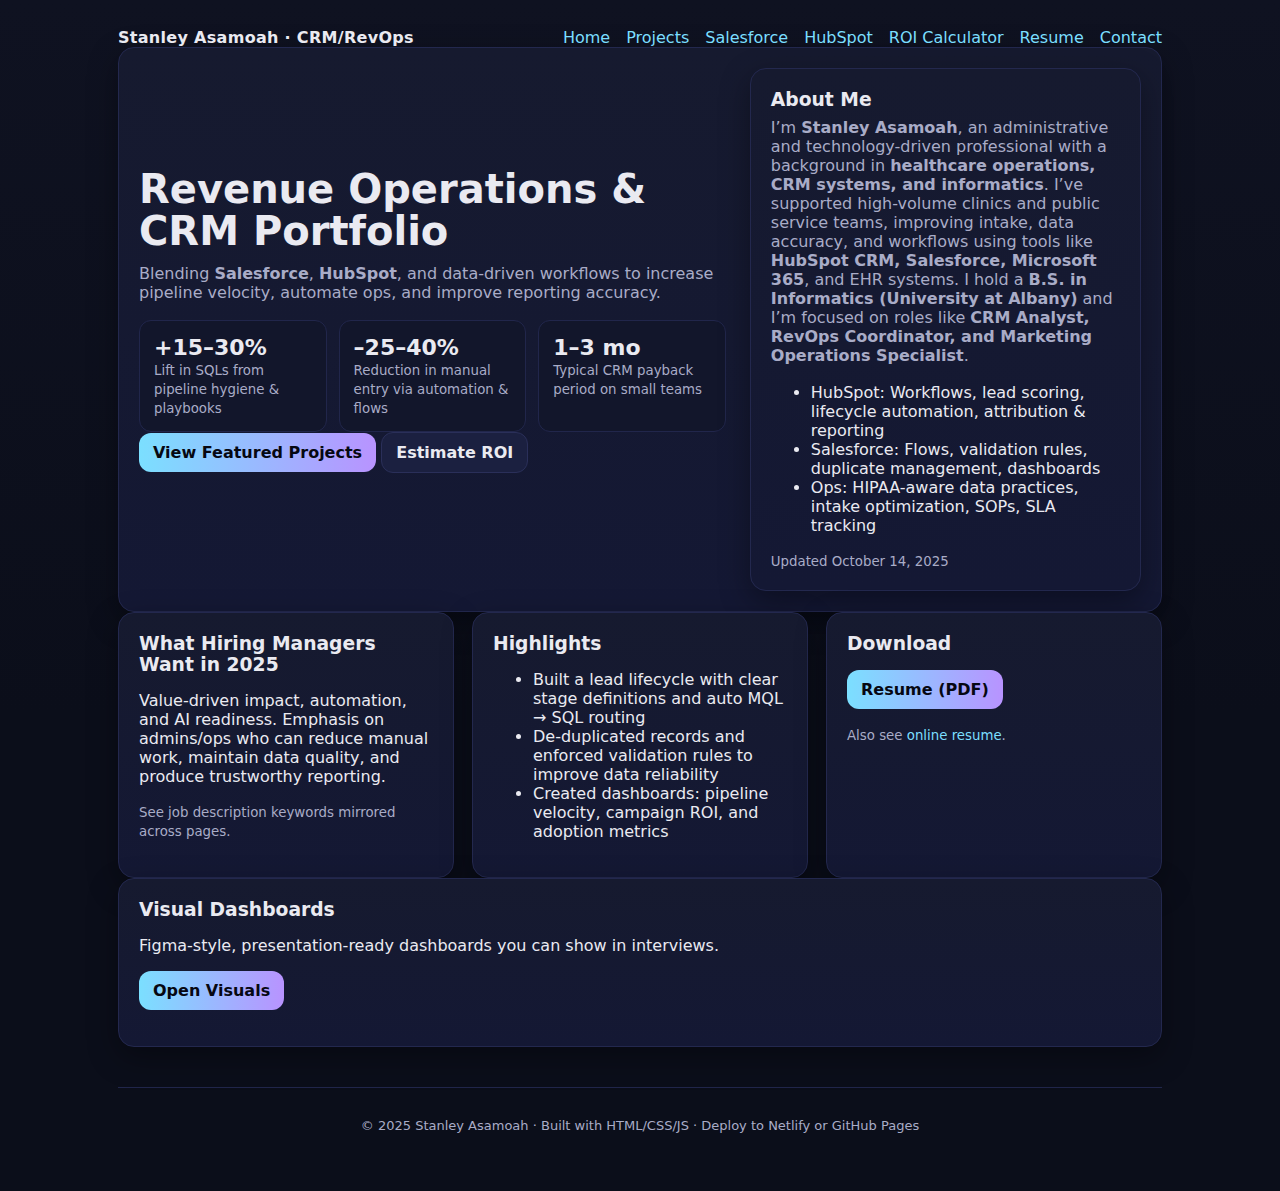
<file: index.html>
<!doctype html><html lang="en"><head>
<meta charset="utf-8"><meta name="viewport" content="width=device-width, initial-scale=1">
<title>CRM Portfolio — Salesforce · HubSpot · ROI</title>
<link rel="stylesheet" href="style.css">
<meta name="description" content="Portfolio showcasing Salesforce & HubSpot CRM projects, automation, and ROI impact.">
</head><body>
<div class="container">
  <div class="nav">
    <div class="brand">Stanley Asamoah · CRM/RevOps</div>
    <div class="links">
      <a href="index.html">Home</a>
      <a href="projects.html">Projects</a>
      <a href="salesforce.html">Salesforce</a>
      <a href="hubspot.html">HubSpot</a>
      <a href="roi-calculator.html">ROI Calculator</a>
      <a href="resume.html">Resume</a>
      <a href="contact.html">Contact</a>
    </div>
  </div>

  <section class="hero card">
    <div>
      <h1>Revenue Operations & CRM Portfolio</h1>
      <p>Blending <b>Salesforce</b>, <b>HubSpot</b>, and data-driven workflows to increase pipeline velocity, automate ops, and improve reporting accuracy.</p>
      <div class="kpis">
        <div class="kpi">
          <div class="val">+15–30%</div>
          <small>Lift in SQLs from pipeline hygiene & playbooks</small>
        </div>
        <div class="kpi">
          <div class="val">–25–40%</div>
          <small>Reduction in manual entry via automation & flows</small>
        </div>
        <div class="kpi">
          <div class="val">1–3 mo</div>
          <small>Typical CRM payback period on small teams</small>
        </div>
      </div>
      <p><a class="btn" href="projects.html">View Featured Projects</a> <a class="btn btn-secondary" href="roi-calculator.html">Estimate ROI</a></p>
    </div>
    <div>
      <div class="card">
        <h3>About Me</h3>
        <p>I’m <b>Stanley Asamoah</b>, an administrative and technology-driven professional with a background in <b>healthcare operations, CRM systems, and informatics</b>. I’ve supported high-volume clinics and public service teams, improving intake, data accuracy, and workflows using tools like <b>HubSpot CRM, Salesforce, Microsoft 365</b>, and EHR systems. I hold a <b>B.S. in Informatics (University at Albany)</b> and I’m focused on roles like <b>CRM Analyst, RevOps Coordinator, and Marketing Operations Specialist</b>.</p>
        <ul>
          <li>HubSpot: Workflows, lead scoring, lifecycle automation, attribution & reporting</li>
          <li>Salesforce: Flows, validation rules, duplicate management, dashboards</li>
          <li>Ops: HIPAA-aware data practices, intake optimization, SOPs, SLA tracking</li>
        </ul>
        <small>Updated October 14, 2025</small>
      </div>
    </div>
  </section>

  <div class="grid">
    <div class="card">
      <h3>What Hiring Managers Want in 2025</h3>
      <p>Value-driven impact, automation, and AI readiness. Emphasis on admins/ops who can reduce manual work, maintain data quality, and produce trustworthy reporting.</p>
      <small>See job description keywords mirrored across pages.</small>
    </div>
    <div class="card">
      <h3>Highlights</h3>
      <ul>
        <li>Built a lead lifecycle with clear stage definitions and auto MQL → SQL routing</li>
        <li>De-duplicated records and enforced validation rules to improve data reliability</li>
        <li>Created dashboards: pipeline velocity, campaign ROI, and adoption metrics</li>
      </ul>
    </div>
    <div class="card">
      <h3>Download</h3>
      <p><a class="btn" href="assets/Stanley_Asamoah_Resume.pdf" download>Resume (PDF)</a></p>
      <small>Also see <a href="resume.html">online resume</a>.</small>
    </div>
  </div>

  <div class="grid">
    <div class="card">
      <h3>Visual Dashboards</h3>
      <p>Figma-style, presentation-ready dashboards you can show in interviews.</p>
      <p><a class="btn" href="visual-dashboards.html">Open Visuals</a></p>
    </div>
  </div>

  <div class="footer">
    © 2025 Stanley Asamoah · Built with HTML/CSS/JS · Deploy to Netlify or GitHub Pages
  </div>
</div>
<script src="script.js"></script>
</body></html>
</file>
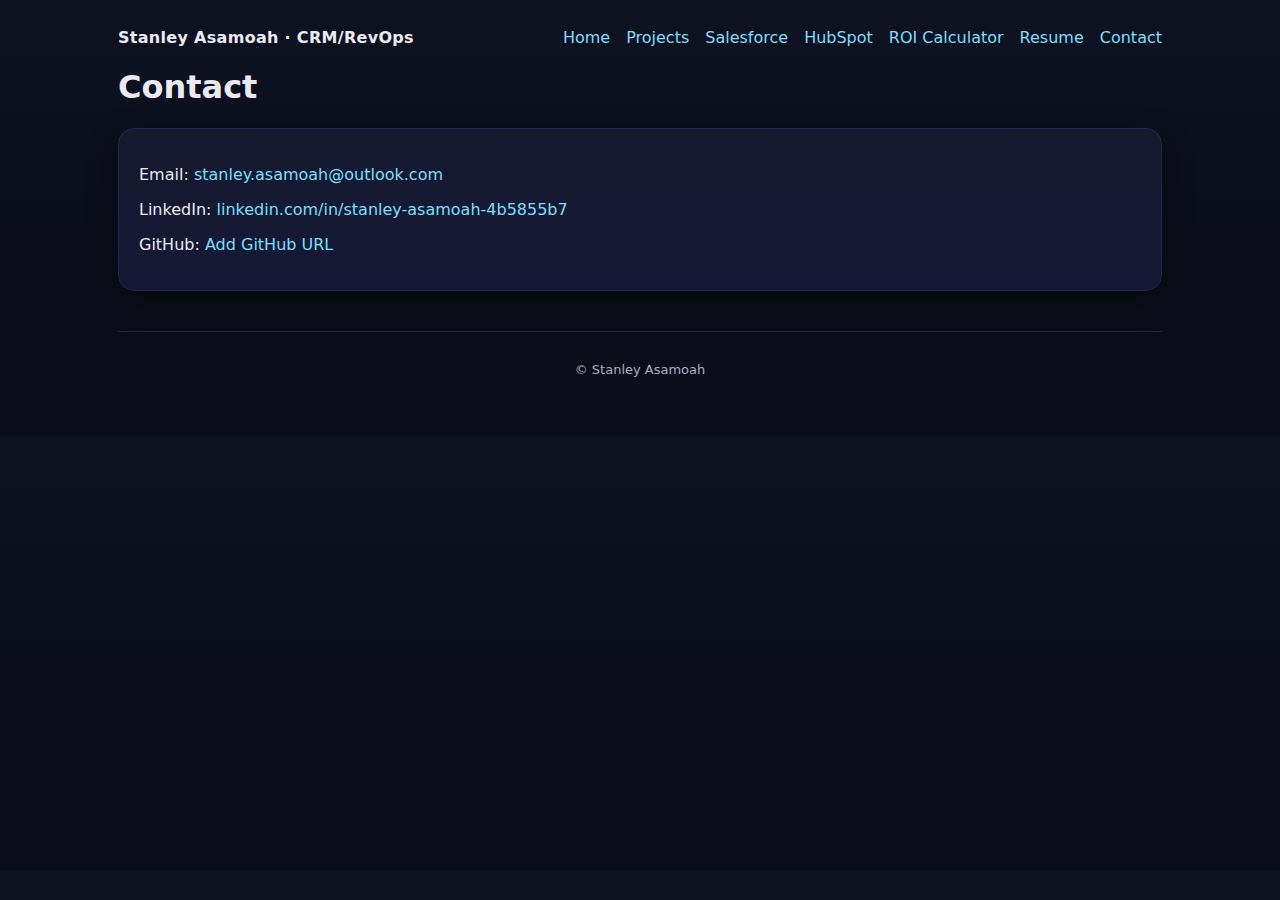
<file: contact.html>
<!doctype html><html lang="en"><head>
<meta charset="utf-8"><meta name="viewport" content="width=device-width, initial-scale=1">
<title>Contact — CRM Portfolio</title>
<link rel="stylesheet" href="style.css"></head><body>
<div class="container">
  <div class="nav">
    <div class="brand">Stanley Asamoah · CRM/RevOps</div>
    <div class="links">
      <a href="index.html">Home</a><a href="projects.html">Projects</a><a href="salesforce.html">Salesforce</a><a href="hubspot.html">HubSpot</a><a href="roi-calculator.html">ROI Calculator</a><a href="resume.html">Resume</a><a href="contact.html">Contact</a>
    </div>
  </div>
  <h1>Contact</h1>
  <div class="card">
    <p>Email: <a href="mailto:stanley.asamoah@outlook.com">stanley.asamoah@outlook.com</a></p>
    <p>LinkedIn: <a href="https://www.linkedin.com/in/stanley-asamoah-4b5855b7" target="_blank" rel="noopener">linkedin.com/in/stanley-asamoah-4b5855b7</a></p>
    <p>GitHub: <a href="#" target="_blank" rel="noopener">Add GitHub URL</a></p>
  </div>
  <div class="footer">© Stanley Asamoah</div>
</div>
</body></html>
</file>
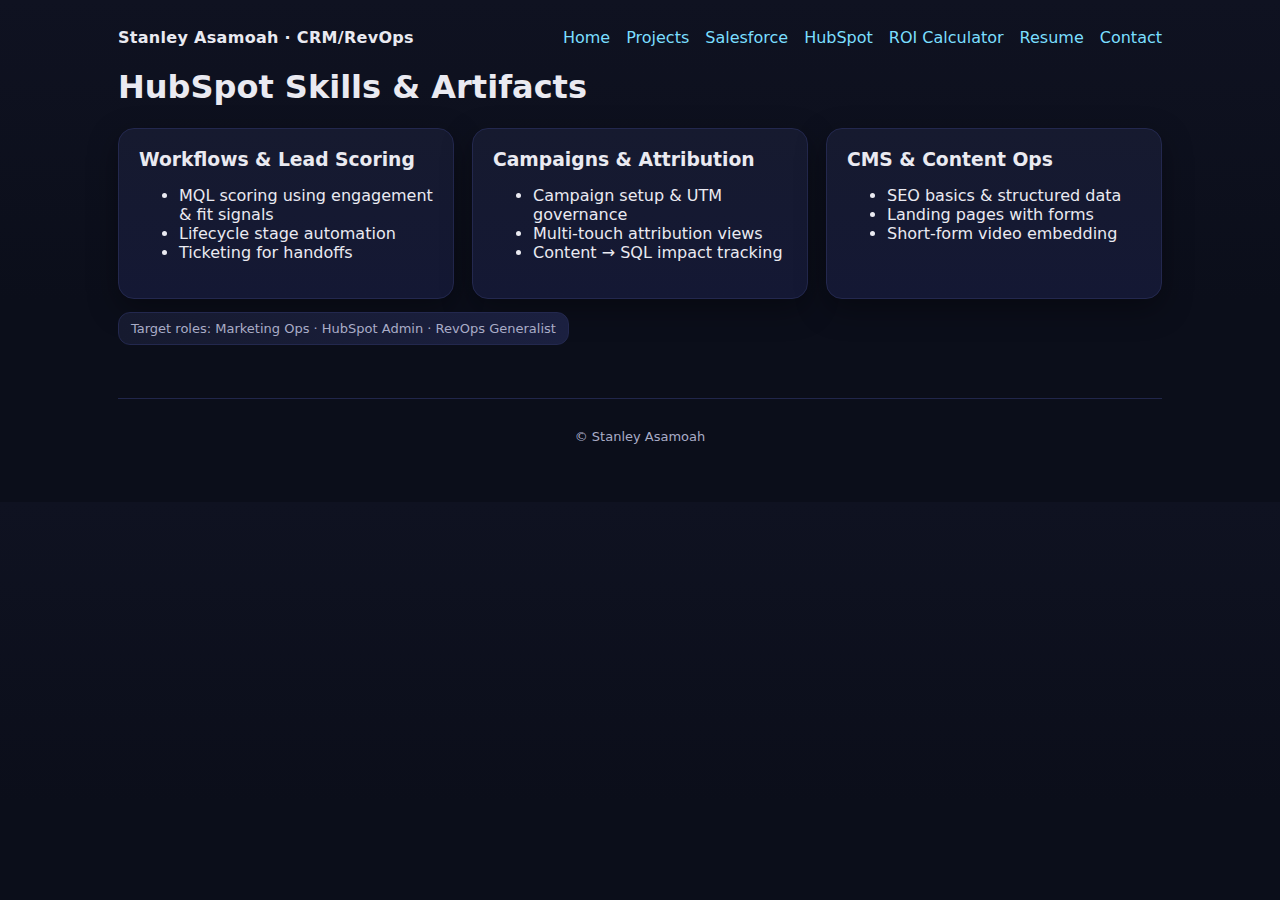
<file: hubspot.html>
<!doctype html><html lang="en"><head>
<meta charset="utf-8"><meta name="viewport" content="width=device-width, initial-scale=1">
<title>HubSpot — CRM Portfolio</title>
<link rel="stylesheet" href="style.css"></head><body>
<div class="container">
  <div class="nav">
    <div class="brand">Stanley Asamoah · CRM/RevOps</div>
    <div class="links">
      <a href="index.html">Home</a><a href="projects.html">Projects</a><a href="salesforce.html">Salesforce</a><a href="hubspot.html">HubSpot</a><a href="roi-calculator.html">ROI Calculator</a><a href="resume.html">Resume</a><a href="contact.html">Contact</a>
    </div>
  </div>
  <h1>HubSpot Skills & Artifacts</h1>
  <div class="grid">
    <div class="card">
      <h3>Workflows & Lead Scoring</h3>
      <ul><li>MQL scoring using engagement & fit signals</li><li>Lifecycle stage automation</li><li>Ticketing for handoffs</li></ul>
    </div>
    <div class="card">
      <h3>Campaigns & Attribution</h3>
      <ul><li>Campaign setup & UTM governance</li><li>Multi-touch attribution views</li><li>Content → SQL impact tracking</li></ul>
    </div>
    <div class="card">
      <h3>CMS & Content Ops</h3>
      <ul><li>SEO basics & structured data</li><li>Landing pages with forms</li><li>Short-form video embedding</li></ul>
    </div>
  </div>
  <p class="badge">Target roles: Marketing Ops · HubSpot Admin · RevOps Generalist</p>
  <div class="footer">© Stanley Asamoah</div>
</div>
</body></html>
</file>
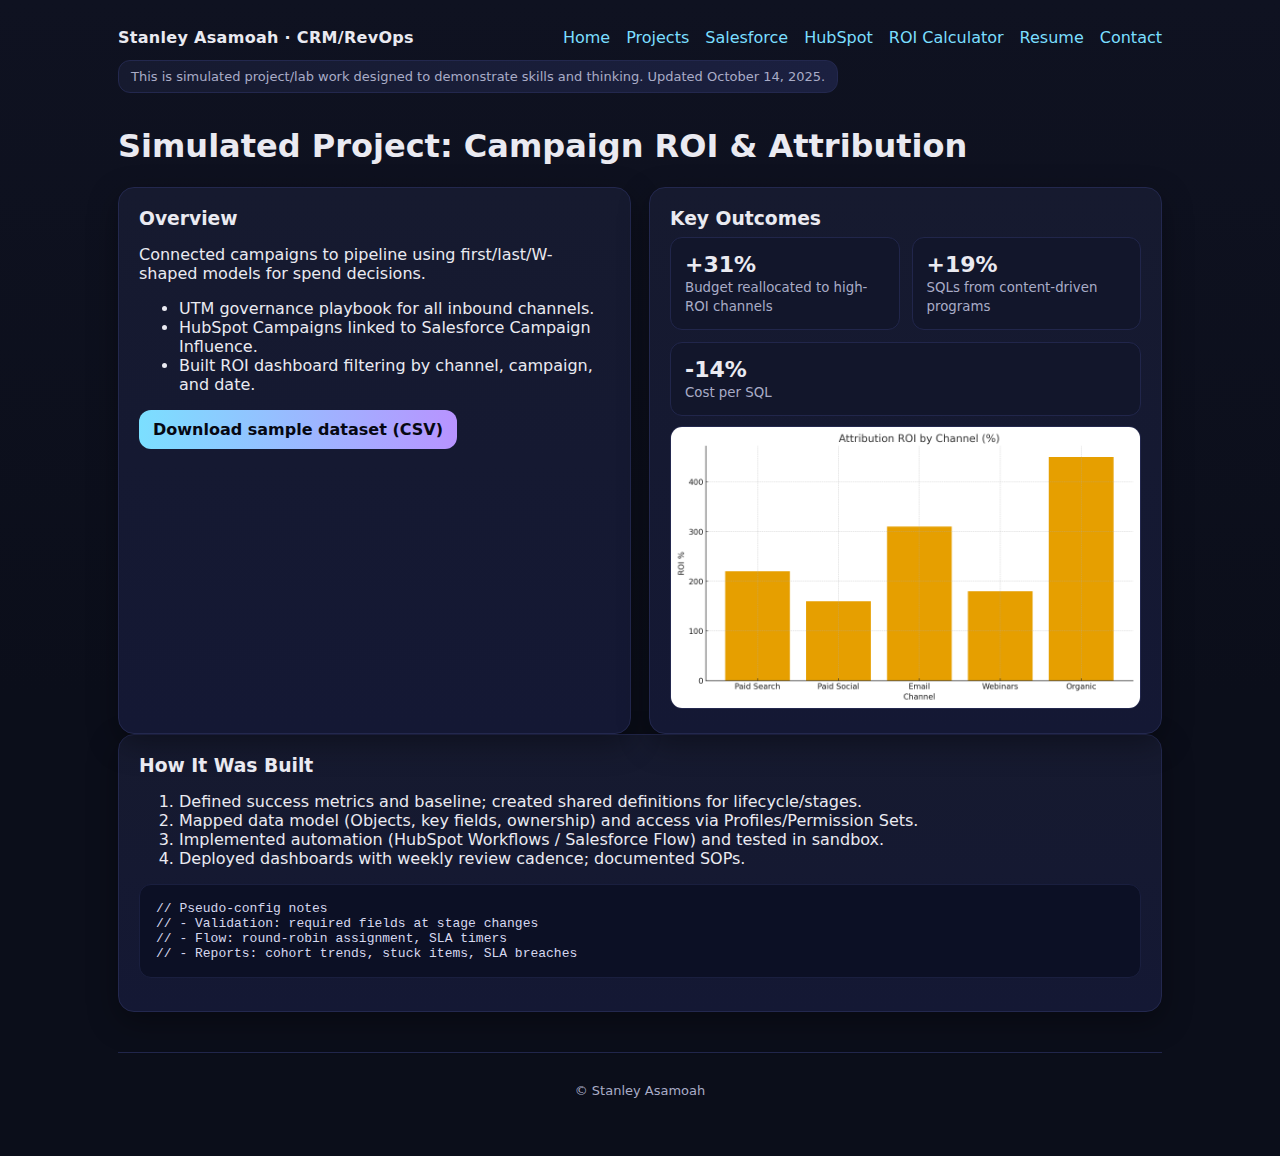
<file: project-campaign-roi.html>
<!doctype html><html lang="en"><head>
<meta charset="utf-8"><meta name="viewport" content="width=device-width, initial-scale=1">
<title>Simulated Project: Campaign ROI & Attribution</title>
<link rel="stylesheet" href="../style.css"></head><body>
<div class="container">
  <div class="nav">
    <div class="brand">Stanley Asamoah · CRM/RevOps</div>
    <div class="links">
      <a href="../index.html">Home</a><a href="../projects.html">Projects</a><a href="../salesforce.html">Salesforce</a><a href="../hubspot.html">HubSpot</a><a href="../roi-calculator.html">ROI Calculator</a><a href="../resume.html">Resume</a><a href="../contact.html">Contact</a>
    </div>
  </div>
  <p class="badge">This is simulated project/lab work designed to demonstrate skills and thinking. Updated October 14, 2025.</p>
  <h1>Simulated Project: Campaign ROI & Attribution</h1>
  <div class="grid">
    <div class="card">
      <h3>Overview</h3>
      <p>Connected campaigns to pipeline using first/last/W-shaped models for spend decisions.</p>
      <ul>
        <li>UTM governance playbook for all inbound channels.</li>
        <li>HubSpot Campaigns linked to Salesforce Campaign Influence.</li>
        <li>Built ROI dashboard filtering by channel, campaign, and date.</li>
      </ul>
      <p><a class="btn" href="../assets/campaign_roi.csv" download>Download sample dataset (CSV)</a></p>
    </div>
    <div class="card">
      <h3>Key Outcomes</h3>
      <div class="kpis">
        <div class="kpi"><div class="val">+31%</div><small>Budget reallocated to high-ROI channels</small></div>
        <div class="kpi"><div class="val">+19%</div><small>SQLs from content-driven programs</small></div>
        <div class="kpi"><div class="val">-14%</div><small>Cost per SQL</small></div>
      </div>
      <img src="../assets/campaign_roi.png" alt="Dashboard" style="width:100%;border-radius:12px;margin-top:10px;border:1px solid #23284e">
    </div>
  </div>
  <div class="card">
    <h3>How It Was Built</h3>
    <ol>
      <li>Defined success metrics and baseline; created shared definitions for lifecycle/stages.</li>
      <li>Mapped data model (Objects, key fields, ownership) and access via Profiles/Permission Sets.</li>
      <li>Implemented automation (HubSpot Workflows / Salesforce Flow) and tested in sandbox.</li>
      <li>Deployed dashboards with weekly review cadence; documented SOPs.</li>
    </ol>
    <pre>// Pseudo-config notes
// - Validation: required fields at stage changes
// - Flow: round-robin assignment, SLA timers
// - Reports: cohort trends, stuck items, SLA breaches</pre>
  </div>
  <div class="footer">© Stanley Asamoah</div>
</div>
</body></html>
</file>
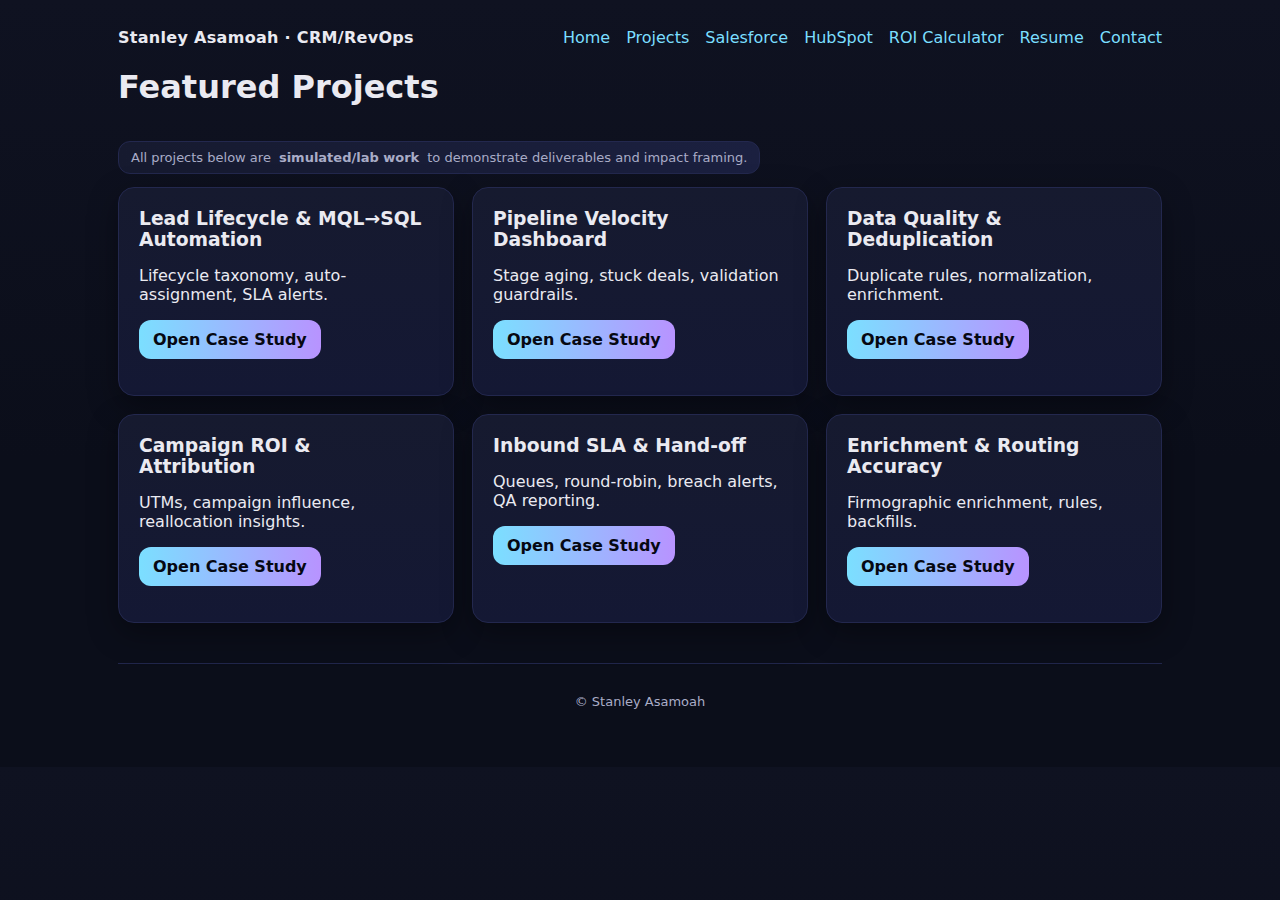
<file: projects.html>
<!doctype html><html lang="en"><head>
<meta charset="utf-8"><meta name="viewport" content="width=device-width, initial-scale=1">
<title>Projects — CRM Portfolio</title>
<link rel="stylesheet" href="style.css"></head><body>
<div class="container">
  <div class="nav">
    <div class="brand">Stanley Asamoah · CRM/RevOps</div>
    <div class="links">
      <a href="index.html">Home</a><a href="projects.html">Projects</a><a href="salesforce.html">Salesforce</a><a href="hubspot.html">HubSpot</a><a href="roi-calculator.html">ROI Calculator</a><a href="resume.html">Resume</a><a href="contact.html">Contact</a>
    </div>
  </div>
  <h1>Featured Projects</h1>
  <p class="badge">All projects below are <b>simulated/lab work</b> to demonstrate deliverables and impact framing.</p>
  <div class="grid">
    <div class="card"><h3>Lead Lifecycle & MQL→SQL Automation</h3>
      <p>Lifecycle taxonomy, auto-assignment, SLA alerts.</p>
      <p><a class="btn" href="projects/project-lifecycle-automation.html">Open Case Study</a></p></div>
    <div class="card"><h3>Pipeline Velocity Dashboard</h3>
      <p>Stage aging, stuck deals, validation guardrails.</p>
      <p><a class="btn" href="projects/project-pipeline-velocity.html">Open Case Study</a></p></div>
    <div class="card"><h3>Data Quality & Deduplication</h3>
      <p>Duplicate rules, normalization, enrichment.</p>
      <p><a class="btn" href="projects/project-dedupe.html">Open Case Study</a></p></div>
    <div class="card"><h3>Campaign ROI & Attribution</h3>
      <p>UTMs, campaign influence, reallocation insights.</p>
      <p><a class="btn" href="projects/project-campaign-roi.html">Open Case Study</a></p></div>
    <div class="card"><h3>Inbound SLA & Hand-off</h3>
      <p>Queues, round-robin, breach alerts, QA reporting.</p>
      <p><a class="btn" href="projects/project-service-sla.html">Open Case Study</a></p></div>
    <div class="card"><h3>Enrichment & Routing Accuracy</h3>
      <p>Firmographic enrichment, rules, backfills.</p>
      <p><a class="btn" href="projects/project-enrichment-routing.html">Open Case Study</a></p></div>
  </div>
  <div class="footer">© Stanley Asamoah</div>
</div>
</body></html>
</file>
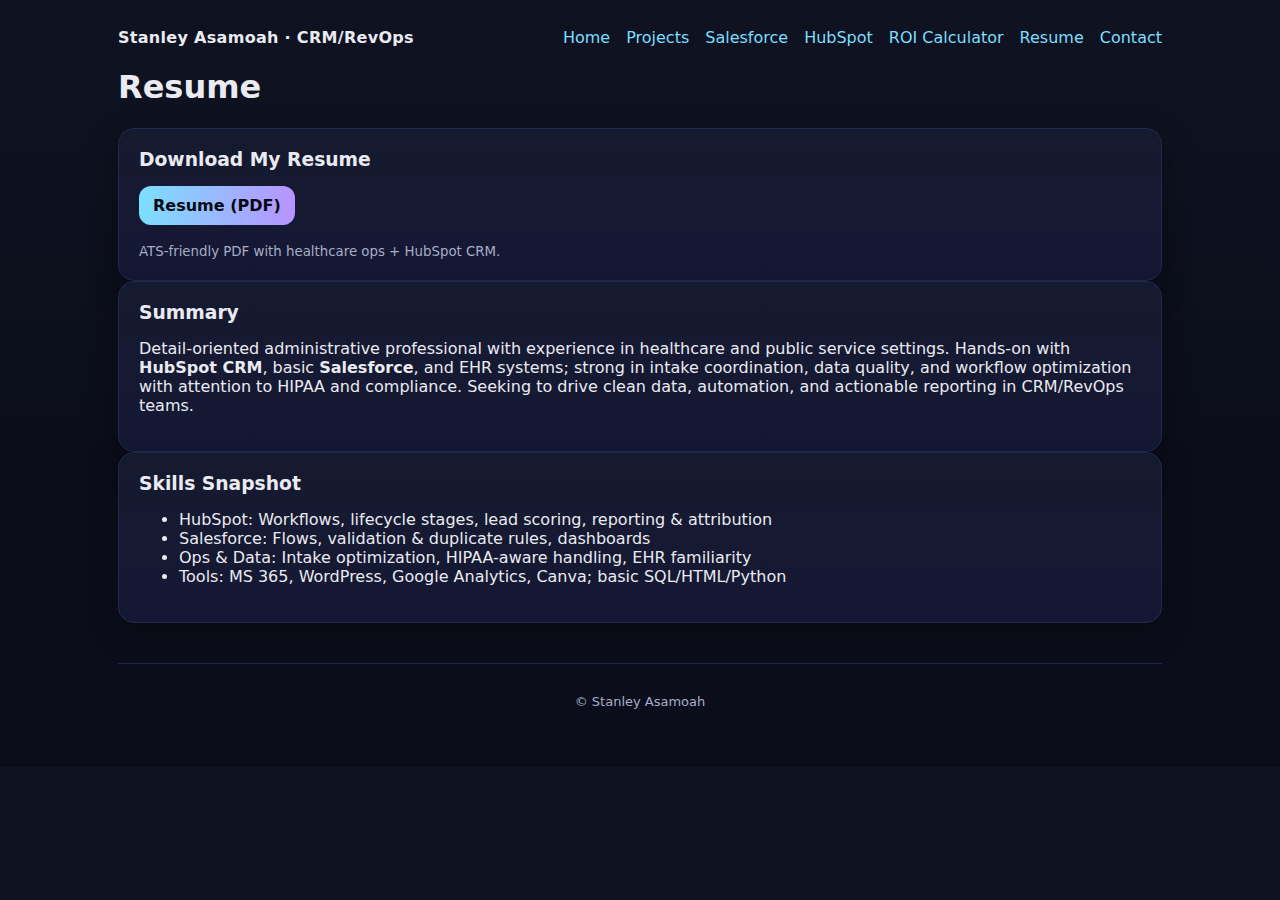
<file: resume.html>
<!doctype html><html lang="en"><head>
<meta charset="utf-8"><meta name="viewport" content="width=device-width, initial-scale=1">
<title>Resume — CRM Portfolio</title>
<link rel="stylesheet" href="style.css"></head><body>
<div class="container">
  <div class="nav">
    <div class="brand">Stanley Asamoah · CRM/RevOps</div>
    <div class="links">
      <a href="index.html">Home</a><a href="projects.html">Projects</a><a href="salesforce.html">Salesforce</a><a href="hubspot.html">HubSpot</a><a href="roi-calculator.html">ROI Calculator</a><a href="resume.html">Resume</a><a href="contact.html">Contact</a>
    </div>
  </div>
  <h1>Resume</h1>
  <div class="card"><h3>Download My Resume</h3><p><a class="btn" href="assets/Stanley_Asamoah_Resume.pdf" download>Resume (PDF)</a></p><small>ATS-friendly PDF with healthcare ops + HubSpot CRM.</small></div>
  <div class="card">
    <h3>Summary</h3>
    <p>Detail-oriented administrative professional with experience in healthcare and public service settings. Hands-on with <b>HubSpot CRM</b>, basic <b>Salesforce</b>, and EHR systems; strong in intake coordination, data quality, and workflow optimization with attention to HIPAA and compliance. Seeking to drive clean data, automation, and actionable reporting in CRM/RevOps teams.</p>
  </div>
  <div class="card">
    <h3>Skills Snapshot</h3>
    <ul>
      <li>HubSpot: Workflows, lifecycle stages, lead scoring, reporting & attribution</li>
      <li>Salesforce: Flows, validation & duplicate rules, dashboards</li>
      <li>Ops & Data: Intake optimization, HIPAA-aware handling, EHR familiarity</li>
      <li>Tools: MS 365, WordPress, Google Analytics, Canva; basic SQL/HTML/Python</li>
    </ul>
  </div>
  <div class="footer">© Stanley Asamoah</div>
</div>
</body></html>
</file>
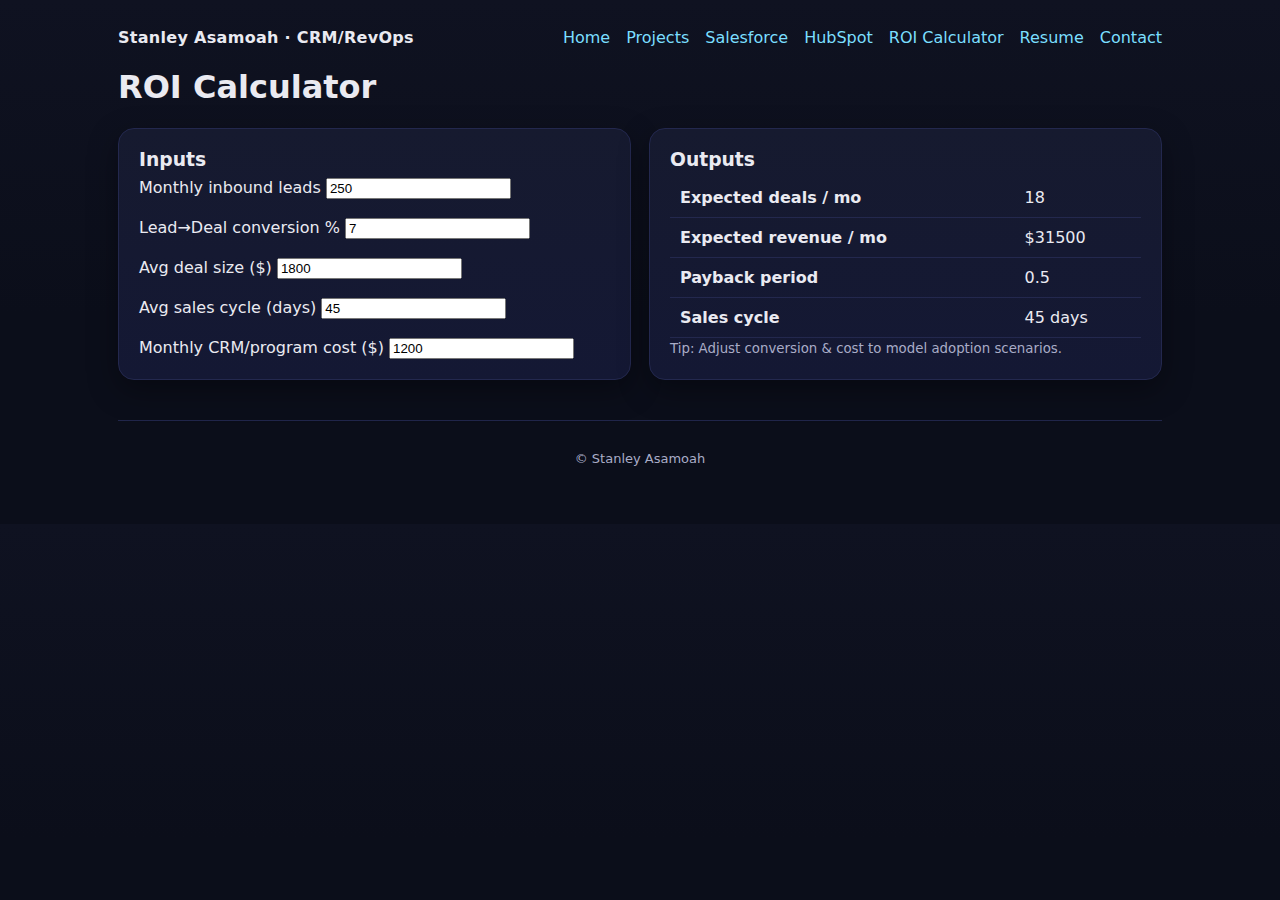
<file: roi-calculator.html>
<!doctype html><html lang="en"><head>
<meta charset="utf-8"><meta name="viewport" content="width=device-width, initial-scale=1">
<title>CRM ROI Calculator</title>
<link rel="stylesheet" href="style.css"></head><body>
<div class="container">
  <div class="nav">
    <div class="brand">Stanley Asamoah · CRM/RevOps</div>
    <div class="links">
      <a href="index.html">Home</a><a href="projects.html">Projects</a><a href="salesforce.html">Salesforce</a><a href="hubspot.html">HubSpot</a><a href="roi-calculator.html">ROI Calculator</a><a href="resume.html">Resume</a><a href="contact.html">Contact</a>
    </div>
  </div>
  <h1>ROI Calculator</h1>
  <div class="grid">
    <div class="card">
      <h3>Inputs</h3>
      <label>Monthly inbound leads <input id="leads" type="number" value="250"></label><br><br>
      <label>Lead→Deal conversion % <input id="conv" type="number" value="7"></label><br><br>
      <label>Avg deal size ($) <input id="deal" type="number" value="1800"></label><br><br>
      <label>Avg sales cycle (days) <input id="cycle" type="number" value="45"></label><br><br>
      <label>Monthly CRM/program cost ($) <input id="cost" type="number" value="1200"></label>
    </div>
    <div class="card">
      <h3>Outputs</h3>
      <table>
        <tr><th>Expected deals / mo</th><td id="outDeals">—</td></tr>
        <tr><th>Expected revenue / mo</th><td id="outRevenue">—</td></tr>
        <tr><th>Payback period</th><td id="outPayback">—</td></tr>
        <tr><th>Sales cycle</th><td id="outCycle">—</td></tr>
      </table>
      <small>Tip: Adjust conversion & cost to model adoption scenarios.</small>
    </div>
  </div>
  <div class="footer">© Stanley Asamoah</div>
</div>
<script src="script.js"></script>
</body></html>
</file>
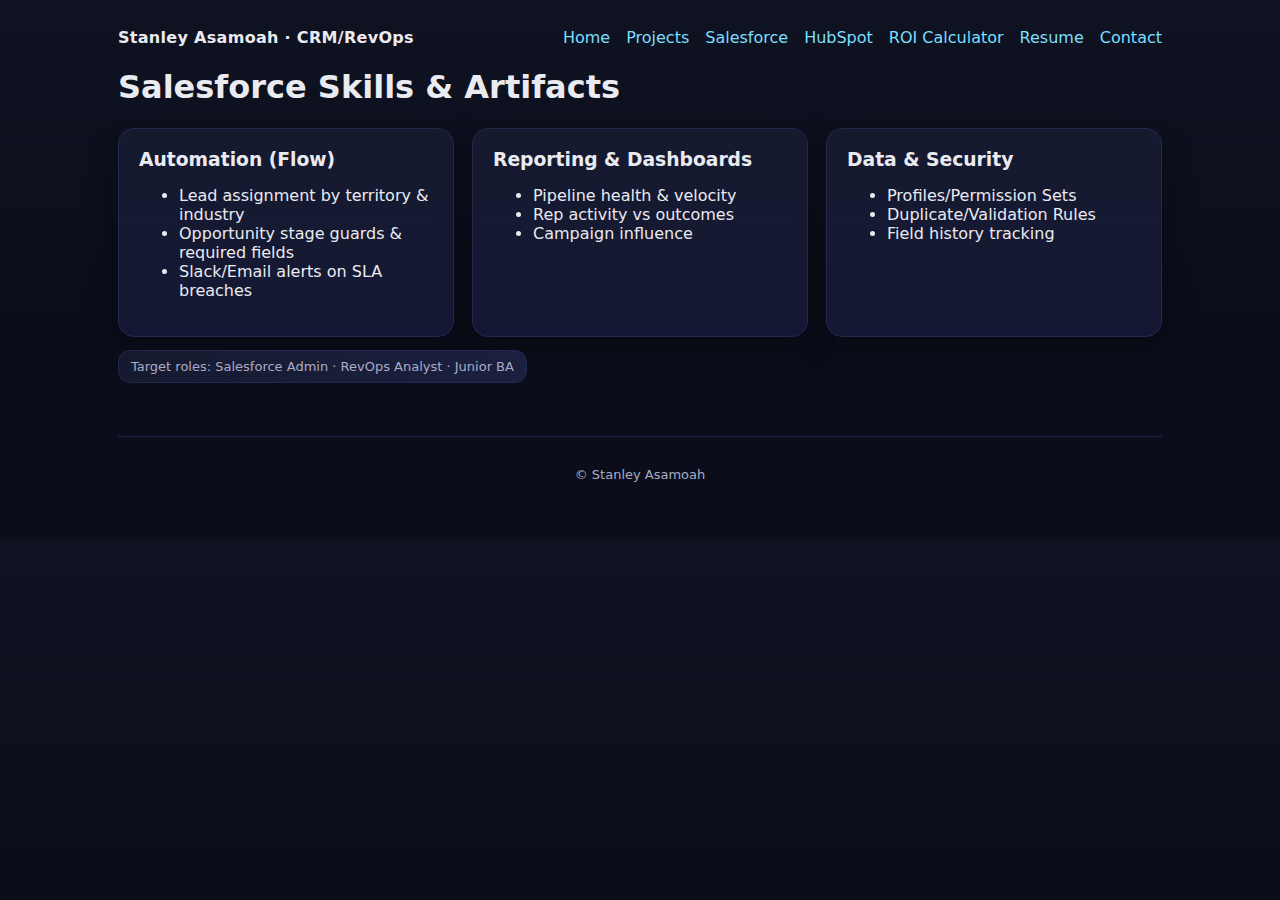
<file: salesforce.html>
<!doctype html><html lang="en"><head>
<meta charset="utf-8"><meta name="viewport" content="width=device-width, initial-scale=1">
<title>Salesforce — CRM Portfolio</title>
<link rel="stylesheet" href="style.css"></head><body>
<div class="container">
  <div class="nav">
    <div class="brand">Stanley Asamoah · CRM/RevOps</div>
    <div class="links">
      <a href="index.html">Home</a><a href="projects.html">Projects</a><a href="salesforce.html">Salesforce</a><a href="hubspot.html">HubSpot</a><a href="roi-calculator.html">ROI Calculator</a><a href="resume.html">Resume</a><a href="contact.html">Contact</a>
    </div>
  </div>
  <h1>Salesforce Skills & Artifacts</h1>
  <div class="grid">
    <div class="card">
      <h3>Automation (Flow)</h3>
      <ul><li>Lead assignment by territory & industry</li><li>Opportunity stage guards & required fields</li><li>Slack/Email alerts on SLA breaches</li></ul>
    </div>
    <div class="card">
      <h3>Reporting & Dashboards</h3>
      <ul><li>Pipeline health & velocity</li><li>Rep activity vs outcomes</li><li>Campaign influence</li></ul>
    </div>
    <div class="card">
      <h3>Data & Security</h3>
      <ul><li>Profiles/Permission Sets</li><li>Duplicate/Validation Rules</li><li>Field history tracking</li></ul>
    </div>
  </div>
  <p class="badge">Target roles: Salesforce Admin · RevOps Analyst · Junior BA</p>
  <div class="footer">© Stanley Asamoah</div>
</div>
</body></html>
</file>
<file: style.css>
:root{
  --bg:#0f1221; --card:#161a2f; --text:#eaeaf1; --muted:#a9acc7; --accent:#7bdfff;
  --accent2:#b893ff; --ok:#65d19e; --warn:#ffd166; --danger:#ff6b6b;
  --shadow:0 10px 30px rgba(0,0,0,.35);
}
*{box-sizing:border-box}
html,body{margin:0;padding:0;font-family:Inter,system-ui,Segoe UI,Arial,sans-serif;background:linear-gradient(180deg,#0f1221,#0b0e1a 60%);color:var(--text)}
a{color:var(--accent);text-decoration:none}
a:hover{opacity:.9}
.container{max-width:1100px;margin:0 auto;padding:28px}
.nav{display:flex;gap:18px;flex-wrap:wrap;align-items:center;justify-content:space-between}
.nav .links{display:flex;gap:16px;flex-wrap:wrap}
.brand{font-weight:800;letter-spacing:.3px}
.badge{display:inline-flex;align-items:center;gap:8px;background:linear-gradient(90deg,var(--card),#1b2040);border:1px solid #23284e;
  padding:8px 12px;border-radius:12px;color:var(--muted);font-size:13px}
.grid{display:grid;grid-template-columns:repeat(auto-fit,minmax(260px,1fr));gap:18px}
.card{background:linear-gradient(180deg,var(--card),#141834);border:1px solid #23284e;border-radius:16px;padding:20px;box-shadow:var(--shadow)}
.card h3{margin:0 0 8px}
.hero{display:grid;grid-template-columns:1.2fr .8fr;gap:24px;align-items:center}
.hero h1{font-size:40px;margin:0 0 12px;line-height:1.05}
.hero p{color:var(--muted);margin:0 0 18px}
.kpis{display:flex;gap:12px;flex-wrap:wrap}
.kpi{flex:1;min-width:180px;background:#12162b;border:1px solid #21264b;border-radius:12px;padding:14px}
.kpi .val{font-weight:800;font-size:22px}
.footer{color:var(--muted);font-size:13px;padding:30px 0;text-align:center;border-top:1px solid #21264b;margin-top:40px}
.btn{display:inline-block;background:linear-gradient(90deg,var(--accent),var(--accent2));color:#060812;
  border-radius:12px;padding:10px 14px;font-weight:700;border:0}
.btn-secondary{background:#1b2040;color:var(--text);border:1px solid #2a2f59}
pre{white-space:pre-wrap;word-wrap:break-word;background:#0c1025;border:1px solid #1a1f3f;padding:16px;border-radius:12px;color:#d6d8ef}
table{width:100%;border-collapse:collapse}
th,td{border-bottom:1px solid #23284e;padding:10px;text-align:left}
small{color:var(--muted)}
</file>
